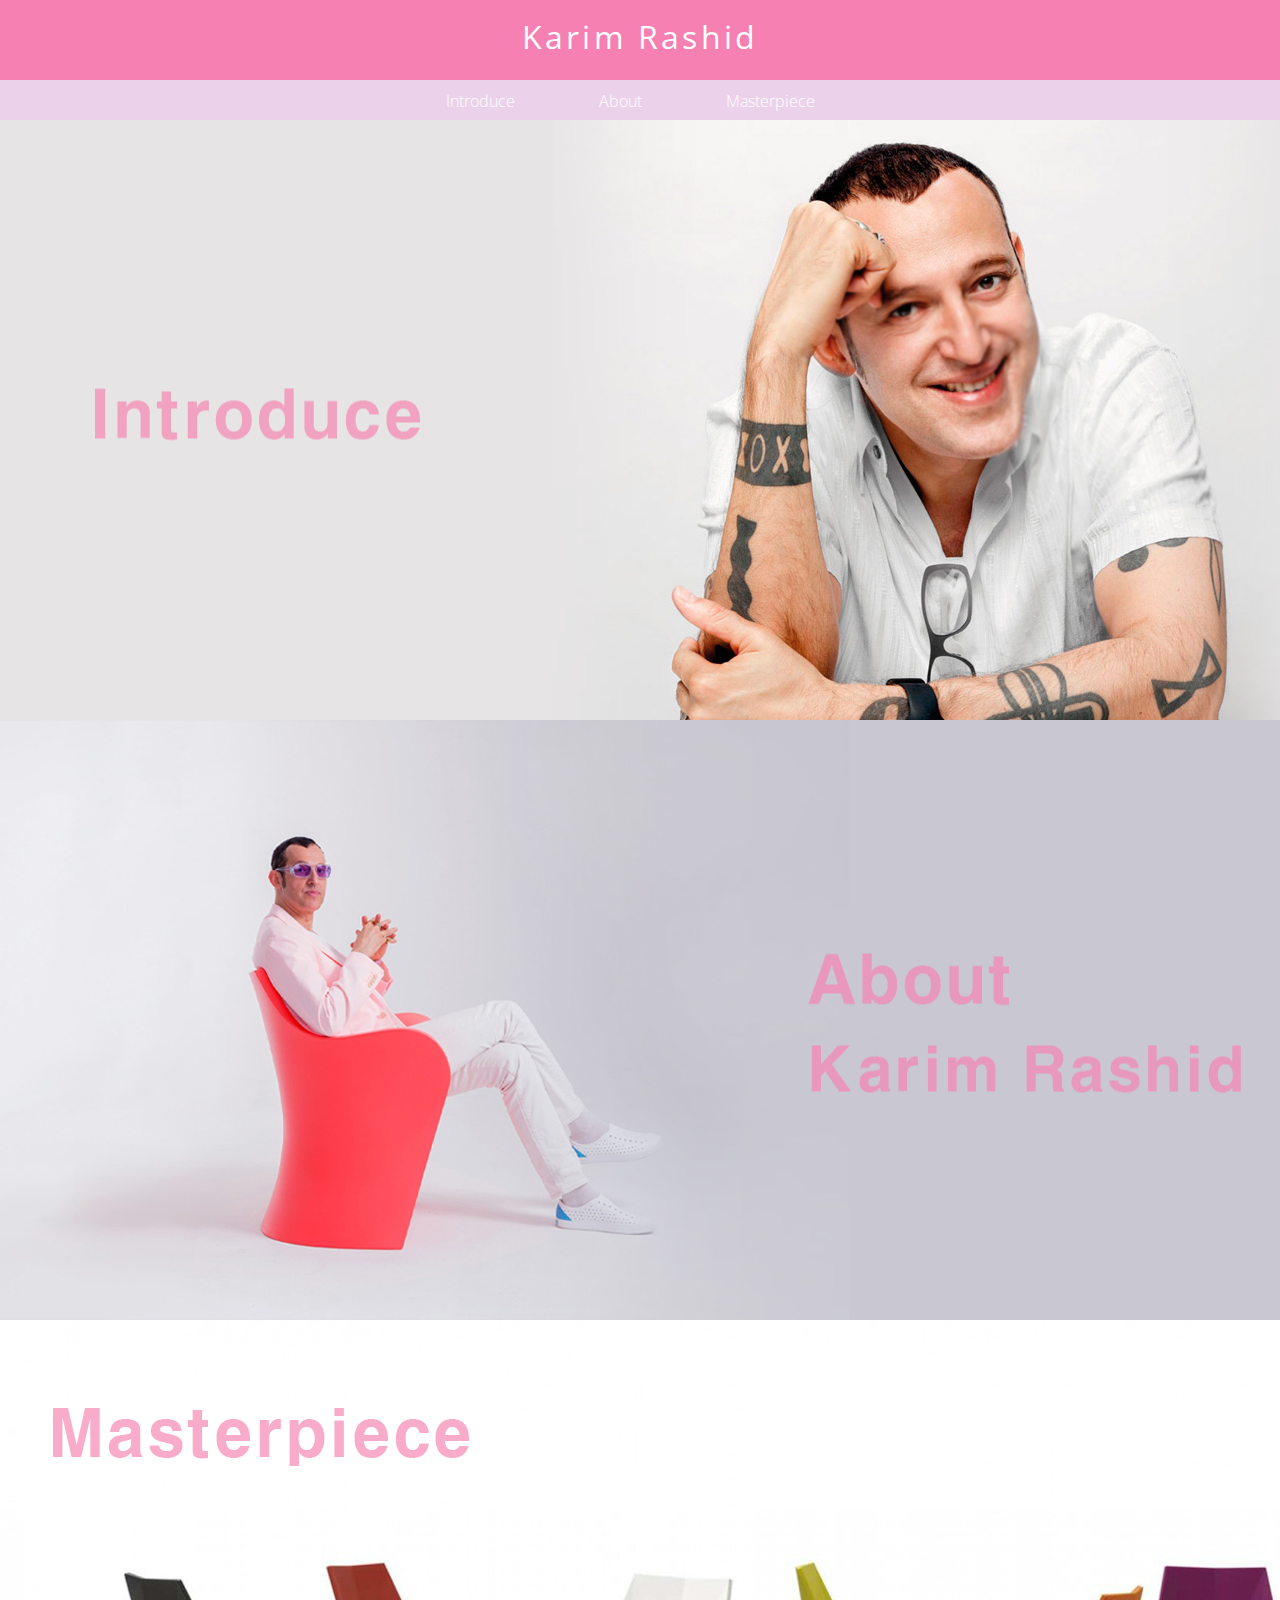
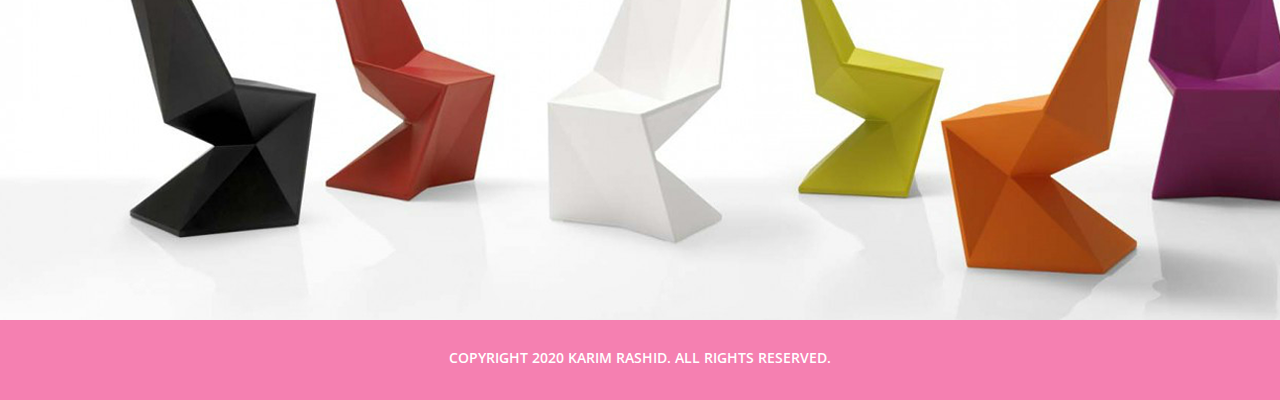
<file: index.html>
<!DOCTYPE html>
<html lang="ko" dir="ltr">
  <head>
    <meta charset="utf-8">
    <title>Karim Rashid</title>
    <link rel="stylesheet" href="css/master.css">
    <link href="https://fonts.googleapis.com/css2?family=Open+Sans:ital,wght@0,300;0,400;0,600;0,700;0,800;1,300;1,400;1,600;1,700;1,800&display=swap" rel="stylesheet">
  </head>
  <body>
    <!---로고가 위치합니다.--->
<header class="logo_form">
  <div class="logotext_form">
    <a href="index.html">Karim Rashid</a>
  </div>
</header>
<!---네비게이션이 위치합니다.--->
<nav class="menu_form">
  <ul>
    <li class="menutext_form"><a href="p01.html">Introduce</a></li>
    <li class="menutext_form"><a href="p02.html">About</a></li>
    <li class="menutext_form"><a href="p03.html">Masterpiece</a></li>
  </ul>
</nav>
<!---콘텐츠가 위치합니다.--->
<section>
  <div id="pr"class="p1"><div class="posi1"><a href="p01.html"><img src="img/bg_title_01.png"></a></div></div>
  <div id="pr"class="p2"><div class="posi2"><a href="p02.html"><img src="img/bg_title_02.png"></a></div></div>
  <div id="pr"class="p3"><div class="posi3"><a href="p03.html"><img src="img/bg_title_03.png"></a></div></div>
</section>
<!---푸터정보가 위치합니다.--->
<footer class="footer_form">
    <div class="footertext_form">
    Copyright 2020 Karim rashid. All Rights Reserved.
    </div>
</footer>
  </body>
</html>
</file>
<file: css/master.css>
*{margin: 0;}
html, body {width: 100%;}

.logo_form{height: 80px; background-color: #f580b1;text-align: center;}
.logotext_form{color: #ffffff;font-family: 'Open Sans', sans-serif;font-size: 2em;font-weight: semi-bold600;letter-spacing: .1em;position: relative;top: 15px}

.logotext_form a:link{text-decoration: none;color: white;}
.logotext_form a:visited{color: white;}
.logotext_form a:active{color: white;}
.logotext_form a:hover{color: white;}

.menu_form{height: 40px;background-color: #ebd2ea;text-align: center;}
.menutext_form{display: inline-block;margin: 10px 70px 70px 10px;font-size: 1em;font-family:'Open Sans', sans-serif;font-size: 1em;font-weight: 200; }

.menutext_form a:link{text-decoration: none;color: white;}
.menutext_form a:visited{color: white;}
.menutext_form a:active{color: white;}
.menutext_form a:hover{color: #f580b1;}

#pr{height: 600px;width: 100%;background-size: cover;}

.p1{background-image: url(../img/bg_01.png);}
.p2{background-image: url(../img/bg_02.png);}
.p3{background-image: url(../img/bg_03.png);}

.posi1{text-align: center;position: relative;left: 20%;top: 50%;transform: translateX(-50%) translateY(-50%);}
.posi2{text-align: center;position: relative;left: 80%;top: 50%;transform: translateX(-50%) translateY(-50%);}
.posi3{text-align: center;position: relative;left: 20%;top: 20%;transform: translateX(-50%) translateY(-50%);}

.posi1 :hover{transform: scale(1.1);transition: 0.2s;}
.posi2 :hover{transform: scale(1.1);transition: 0.2s;}
.posi3 :hover{transform: scale(1.1);transition: 0.2s;}

.footer_form{height: 80px;background-color: #f580b1;}
.footertext_form{color: #ffffff;font-family: 'Open Sans', sans-serif;font-size: 0.9em;font-weight: 600;text-align: center;position: relative;top: 35%;text-transform: uppercase;}

.p01_top{background-image: url(../img/p01_top.png);height: 300px;background-size: cover;}
.p01_body{text-align: center;}
</file>
